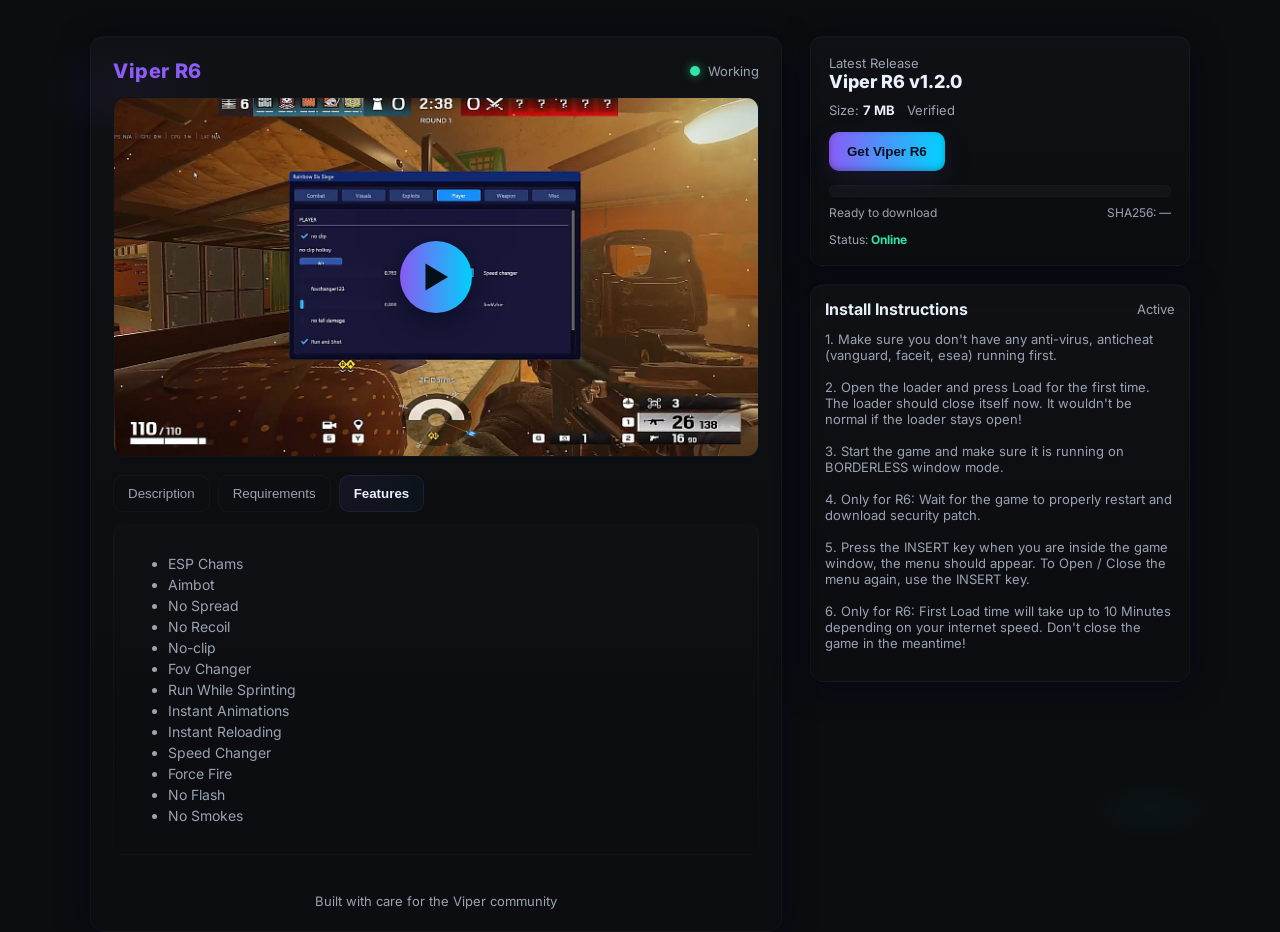
<file: index.html>
<!doctype html>
<html lang="en">
<head>
  <meta charset="utf-8" />
  <meta name="viewport" content="width=device-width,initial-scale=1" />
  <title>Viper R6 Download</title>
  <link href="https://fonts.googleapis.com/css2?family=Inter:wght@300;400;600;800&display=swap" rel="stylesheet">
  <style>
    :root{
      --bg:#0b0d10;
      --panel:#0f1114;
      --muted:#9aa3b2;
      --accent:#8b5cf6;
      --accent-2:#00d4ff;
      --success:#2ee6a7;
      --glass: rgba(255,255,255,0.03);
      --radius:14px;
    }
    *{box-sizing:border-box}
    html,body{height:100%}
    body{
      margin:0;
      font-family:Inter,system-ui,-apple-system,Segoe UI,Roboto,"Helvetica Neue",Arial;
      background:
        radial-gradient(1200px 600px at 10% 10%, rgba(139,92,246,0.06), transparent 8%),
        radial-gradient(900px 400px at 90% 90%, rgba(0,212,255,0.03), transparent 8%),
        var(--bg);
      color:#e6eef8;
      -webkit-font-smoothing:antialiased;
      -moz-osx-font-smoothing:grayscale;
      padding:36px;
    }

    /* Container */
    .wrap{
      max-width:1100px;
      margin:0 auto;
      display:grid;
      grid-template-columns: 1fr 380px;
      gap:28px;
      align-items:start;
    }

    /* Ensure main left card and side panel occupy explicit grid columns */
    .main-card { grid-column: 1; }
    .side { grid-column: 2; min-width: 0; }

    /* Left card */
    .card{
      background:linear-gradient(180deg, rgba(255,255,255,0.02), transparent);
      border-radius:var(--radius);
      padding:22px;
      box-shadow: 0 6px 30px rgba(2,6,23,0.6), inset 0 1px 0 rgba(255,255,255,0.02);
      border:1px solid rgba(255,255,255,0.03);
    }

    header.title{
      display:flex;
      align-items:center;
      gap:12px;
      margin-bottom:14px;
    }
    .logo{
      font-weight:800;
      font-size:20px;
      color:var(--accent);
      letter-spacing:0.6px;
    }
    .status{
      margin-left:auto;
      display:flex;
      align-items:center;
      gap:8px;
      font-size:13px;
      color:var(--muted);
    }
    .dot{
      width:10px;height:10px;border-radius:50%;
      background:var(--success);
      box-shadow:0 0 10px rgba(46,230,167,0.6);
      position:relative;
    }
    .dot::after{
      content:"";
      position:absolute;inset:-6px;border-radius:50%;
      background:radial-gradient(circle, rgba(46,230,167,0.08), transparent 40%);
    }

    /* Hero image */
    .hero{
      display:block;
      width:100%;
      height:360px;
      border-radius:12px;
      overflow:hidden;
      position:relative;
      background:linear-gradient(180deg, rgba(255,255,255,0.02), rgba(255,255,255,0.01));
      border:1px solid rgba(255,255,255,0.02);
    }
    .hero img{
      width:100%;height:100%;object-fit:cover;display:block;
      transform:scale(1.02);
      transition:transform .9s cubic-bezier(.2,.9,.2,1);
    }
    .hero:hover img{ transform:scale(1.06) translateY(-6px); }

    /* Right panel */
    .side{
      display:flex;flex-direction:column;gap:18px;
    }
    .download-panel{
      background:linear-gradient(180deg, rgba(255,255,255,0.02), transparent);
      padding:18px;border-radius:12px;border:1px solid rgba(255,255,255,0.03);
    }
    .big-cta{
      display:flex;gap:12px;align-items:center;
    }
    .btn{
      background:linear-gradient(90deg,var(--accent),var(--accent-2));
      color:#061018;padding:12px 18px;border-radius:10px;font-weight:700;border:none;
      cursor:pointer;box-shadow:0 8px 30px rgba(139,92,246,0.12), inset 0 -2px 6px rgba(0,0,0,0.25);
      transition:transform .18s ease, box-shadow .18s ease;
    }
    .btn:active{ transform:translateY(1px) }
    .secondary{
      background:var(--glass); color:var(--muted); padding:10px 12px;border-radius:10px;border:1px solid rgba(255,255,255,0.02);
      display:flex;gap:10px;align-items:center;
    }

    .meta{ font-size:13px;color:var(--muted); margin-top:10px; display:flex; gap:12px; flex-wrap:wrap; }

    /* Progress */
    .progress-wrap{ margin-top:14px; }
    .progress{
      height:12px;background:rgba(255,255,255,0.03);border-radius:999px;overflow:hidden;border:1px solid rgba(255,255,255,0.02);
    }
    .progress > i{
      display:block;height:100%;width:0%;background:linear-gradient(90deg,var(--accent),var(--accent-2));
      transition:width .6s cubic-bezier(.2,.9,.2,1);
    }
    .small{ font-size:12px;color:var(--muted); margin-top:8px; display:flex; justify-content:space-between; align-items:center; }

    /* Tabs */
    .tabs{ margin-top:18px; display:flex; flex-direction:column; gap:12px; }
    .tablist{ display:flex; gap:8px; }
    .tab{
      background:transparent;border:1px solid rgba(255,255,255,0.03); padding:10px 14px;border-radius:10px;color:var(--muted); cursor:pointer;
    }
    .tab[aria-selected="true"]{ color:#eaf0ff; background:linear-gradient(90deg, rgba(139,92,246,0.08), rgba(0,212,255,0.03)); border-color:rgba(139,92,246,0.12); font-weight:600; }

    .tabpanel{ padding:14px; background:linear-gradient(180deg, rgba(255,255,255,0.01), transparent); border-radius:10px; border:1px solid rgba(255,255,255,0.02); color:var(--muted); font-size:14px; line-height:1.5; }

    /* Footer */
    footer{ margin-top:26px; color:var(--muted); font-size:13px; text-align:center; }

    /* Responsive */
    @media (max-width:980px){
      .wrap{ grid-template-columns: 1fr; padding-bottom:20px; }
      .side{ order:2 }
    }

    /* small animations */
    @keyframes pulse {
      0%{ transform:scale(1); opacity:1 }
      70%{ transform:scale(1.6); opacity:0 }
      100%{ transform:scale(1.6); opacity:0 }
    }
</style>
  
  <meta property="og:title" content="Viper R6"> 
  <meta property="og:description" content="Viper R6 is currently the only good free internal cheat for Rainbow Six Siege.">
  <meta property="og:image" content="https://r6viper.lol/embed.png"> 
  <meta property="og:url" content="https://r6viper.lol"> 
  <meta property="og:type" content="website">

  <!-- Optional but recommended -->
  <meta name="theme-color" content="#5865F2">

</head>
<body>
  <div class="wrap" role="main">
    <!-- Added class "main-card" so only this outer card is pinned to the left column -->
    <div class="card main-card" aria-labelledby="viper-title">
      <header class="title">
        <div class="logo" id="viper-title">Viper R6</div>
        <div class="status" aria-live="polite"><span class="dot" aria-hidden="true"></span><span>Working</span></div>
      </header>

      <!-- Video hero: replace the previous .hero block -->
      <div class="hero" id="hero" aria-label="Viper R6 preview">
        <!-- Poster shown before playback -->
        <video id="heroVideo"
               class="hero-video"
               poster="hero-poster.jpg"
               preload="metadata"
               playsinline
               muted
               loop
               aria-hidden="false"
               tabindex="0">
          <!-- Provide multiple sources for compatibility -->
          <source data-src="viper-preview.mp4" type="video/mp4">
          <!-- Fallback content -->
          Your browser does not support the video tag. <a href="viper-preview.mp4">Download preview</a>.
        </video>

        <!-- Play overlay -->
        <button id="heroPlay" class="hero-play" aria-label="Play preview">
          <svg width="36" height="36" viewBox="0 0 24 24" fill="none" aria-hidden="true">
            <path d="M5 3v18l15-9L5 3z" fill="currentColor"/>
          </svg>
        </button>
      </div>

      <style>
        /* Keep existing .hero sizing; adjust video to fill */
        .hero { position:relative; height:360px; border-radius:12px; overflow:hidden; background:#071018; }
        .hero-video{
          width:100%; height:100%; object-fit:cover; display:block;
          transform:scale(1.02); transition:transform .9s cubic-bezier(.2,.9,.2,1);
        }
        .hero:hover .hero-video{ transform:scale(1.06) translateY(-6px); }

        .hero-play{
          position:absolute; left:50%; top:50%; transform:translate(-50%,-50%);
          background:linear-gradient(90deg,#8b5cf6,#00d4ff); border:none; color:#041018;
          width:72px; height:72px; border-radius:999px; display:flex; align-items:center; justify-content:center;
          box-shadow:0 10px 30px rgba(2,6,23,0.6); cursor:pointer; opacity:0.98;
        }
        .hero-play:focus{ outline:3px solid rgba(139,92,246,0.25) }
      </style>

      <script>
        // Lazy-load video sources and handle play/pause
        (function(){
          const video = document.getElementById('heroVideo');
          const playBtn = document.getElementById('heroPlay');

          // Helper to set src from data-src (lazy load)
          function loadSources() {
            const sources = video.querySelectorAll('source[data-src]');
            sources.forEach(s => {
              s.src = s.getAttribute('data-src');
              s.removeAttribute('data-src');
            });
            // load the video element after sources set
            video.load();
          }

          // Play button behavior
          playBtn.addEventListener('click', async () => {
            if (!video.querySelector('source').src) loadSources();
            try {
              // attempt to play; muted allows autoplay on mobile
              await video.play();
              playBtn.style.display = 'none';
            } catch (err) {
              // if autoplay blocked, show controls and let user start
              video.controls = true;
              playBtn.style.display = 'none';
            }
          });

          // Also allow keyboard activation
          playBtn.addEventListener('keydown', (e) => {
            if (e.key === 'Enter' || e.key === ' ') playBtn.click();
          });

          // If you want autoplay on page load (muted required)
          // uncomment the following lines:
          // loadSources();
          // video.muted = true;
          // video.play().catch(()=> { video.controls = true; });

          // Pause video when user navigates away from tab
          document.addEventListener('visibilitychange', () => {
            if (document.hidden) video.pause();
          });

          // Optional: hide play button when user clicks video directly
          video.addEventListener('click', () => {
            if (video.paused) video.play();
            else video.pause();
            playBtn.style.display = video.paused ? 'flex' : 'none';
          });

          // Ensure poster remains visible until first frame
          video.addEventListener('loadeddata', () => {
            // keep poster until playback begins
          });
        })();
      </script>

      <div class="tabs">
        <div role="tablist" aria-label="Sections" class="tablist">
          <button class="tab" role="tab" aria-selected="false" aria-controls="desc" id="tab-desc">Description</button>
          <button class="tab" role="tab" aria-selected="false" aria-controls="req" id="tab-req">Requirements</button>
          <button class="tab" role="tab" aria-selected="true" aria-controls="feat" id="tab-feat">Features</button>
        </div>

        <div id="desc" class="tabpanel" role="tabpanel" hidden>
          <p><strong>Viper R6</strong> is currently the only good free internal cheat for Rainbow Six Siege. Install instructions and compatibility notes are provided in Requirements.</p>
        </div>

        <div id="req" class="tabpanel" role="tabpanel" hidden>
          <ul>
            <li>Game version: Latest stable release</li>
            <li>OS: Windows 10 or newer</li>
            <li>Turn off Anti-aliasing</li>
          </ul>
        </div>

        <div id="feat" class="tabpanel" role="tabpanel">
          <ul>
            <li>ESP Chams</li>
            <li>Aimbot</li>
            <li>No Spread</li>
            <li>No Recoil</li>
            <li>No-clip</li>
            <li>Fov Changer</li>
            <li>Run While Sprinting</li>
            <li>Instant Animations</li>
            <li>Instant Reloading</li>
            <li>Speed Changer</li>
            <li>Force Fire</li>
            <li>No Flash</li>
            <li>No Smokes</li>
          </ul>
        </div>

        <footer>Built with care for the Viper community</footer>
      </div>
    </div>

    <aside class="side">
      <div class="download-panel card" aria-labelledby="download-heading">
        <div style="display:flex;align-items:center;gap:12px;">
          <div style="flex:1">
            <div style="font-size:13px;color:var(--muted)">Latest Release</div>
            <div style="font-weight:800;font-size:18px;color:#eaf0ff">Viper R6 v1.2.0</div>
            <div class="meta"><span>Size: <strong style="color:#eaf0ff">7 MB</strong></span><span>Verified</span></div>
          </div>
        </div>

        <div class="big-cta" style="margin-top:14px">
          <button class="btn" id="downloadBtn" aria-live="polite">Get Viper R6</button>
          <div style="display:flex;flex-direction:column;gap:8px;align-items:flex-end">
          </div>
        </div>

        <div class="progress-wrap" aria-hidden="false">
          <div class="progress" role="progressbar" aria-valuemin="0" aria-valuemax="100" aria-valuenow="0" id="progressBar">
            <i id="progressFill"></i>
          </div>
          <div class="small"><span id="progressText">Ready to download</span><span id="checksum" style="color:var(--muted)">SHA256: <em style="color:#9aa3b2">—</em></span></div>
        </div>

        <div style="margin-top:12px; display:flex; gap:8px; justify-content:space-between; align-items:center;">
          <div style="font-size:12px;color:var(--muted)">Status: <strong style="color:var(--success)">Online</strong></div>
        </div>
      </div>

      <div class="card" style="padding:14px;">
        <div style="display:flex;justify-content:space-between;align-items:center;">
          <div style="font-weight:700">Install Instructions</div>
          <div style="color:var(--muted);font-size:13px">Active</div>
        </div>
        <div style="margin-top:12px;color:var(--muted);font-size:13px">
          1. Make sure you don't have any anti-virus, anticheat (vanguard, faceit, esea) running first.<br><br>

          2. Open the loader and press Load for the first time. The loader should close itself now. It wouldn't be normal if the loader stays open!<br><br>

          3. Start the game and make sure it is running on BORDERLESS window mode.<br><br>

          4. Only for R6: Wait for the game to properly restart and download security patch.<br><br>

          5. Press the INSERT key when you are inside the game window, the menu should appear. To Open / Close the menu again, use the INSERT key.<br><br>

          6. Only for R6: First Load time will take up to 10 Minutes depending on your internet speed. Don't close the game in the meantime!<br><br>
        </div>
      </div>
    </aside>
  </div>

  <script>
    // Tab logic with keyboard support
    const tabs = Array.from(document.querySelectorAll('.tab'));
    const panels = Array.from(document.querySelectorAll('.tabpanel'));
    tabs.forEach((t,i)=>{
      t.addEventListener('click', ()=> activateTab(i));
      t.addEventListener('keydown', (e)=>{
        if(e.key === 'ArrowRight') activateTab((i+1)%tabs.length);
        if(e.key === 'ArrowLeft') activateTab((i-1+tabs.length)%tabs.length);
      });
    });
    function activateTab(index){
      tabs.forEach((t,i)=>{
        const sel = i===index;
        t.setAttribute('aria-selected', sel ? 'true' : 'false');
        panels[i].hidden = !sel;
      });
    }

    // Download simulation
    const downloadBtn = document.getElementById('downloadBtn');
    const progressFill = document.getElementById('progressFill');
    const progressBar = document.getElementById('progressBar');
    const progressText = document.getElementById('progressText');
    const checksum = document.getElementById('checksum');

    let downloading = false;
    downloadBtn.addEventListener('click', async ()=>{
      if(downloading) return;
      downloading = true;
      progressText.textContent = 'Initializing...';
      progressFill.style.width = '0%';
      progressBar.setAttribute('aria-valuenow', 0);
      // simulate staged download
      await sleep(600);
      for(let p=0;p<=100;p+=7){
        progressFill.style.width = p + '%';
        progressBar.setAttribute('aria-valuenow', p);
        progressText.textContent = 'Downloading ' + p + '%';
        await sleep(220 + Math.random()*120);
      }
      progressText.textContent = 'Verifying package';
      await sleep(900);
      checksum.innerHTML = 'SHA256: <em style="color:#9aa3b2">a3f5b2c9...9d4e</em>';
      progressText.textContent = 'Complete';
      downloading = false;
      // trigger a fake file download by creating an anchor (replace URL with your real file)
      const a = document.createElement('a');
      a.href = 'viper.zip'; // replace with your real file URL
      a.download = 'viper.zip';
      document.body.appendChild(a);
      a.click();
      a.remove();
    });

    // Secondary download button triggers direct link
    document.getElementById('dlSecondary').addEventListener('click', ()=>{
      const a = document.createElement('a');
      a.href = 'viper.zip'; // replace with your real file URL
      a.download = 'viper.zip';
      document.body.appendChild(a);
      a.click();
      a.remove();
    });

    // Copy link
    document.getElementById('copyLink').addEventListener('click', async ()=>{
      try{
        await navigator.clipboard.writeText(location.origin + '/viper.zip');
        progressText.textContent = 'Download link copied';
        setTimeout(()=> progressText.textContent = 'Ready to download', 1800);
      }catch(e){
        progressText.textContent = 'Copy failed';
        setTimeout(()=> progressText.textContent = 'Ready to download', 1800);
      }
    });

    // Small helpers
    function sleep(ms){ return new Promise(r=>setTimeout(r,ms)); }

    // Hero lazy parallax
    const hero = document.getElementById('hero');
    hero.addEventListener('mousemove', (e)=>{
      const img = document.getElementById('heroImg');
      const rect = hero.getBoundingClientRect();
      const x = (e.clientX - rect.left) / rect.width - 0.5;
      const y = (e.clientY - rect.top) / rect.height - 0.5;
      if (img) img.style.transform = `scale(1.06) translate(${x*8}px, ${y*8}px)`;
    });
    hero.addEventListener('mouseleave', ()=> {
      const img = document.getElementById('heroImg');
      if (img) img.style.transform = 'scale(1.02)';
    });

    // Join Discord placeholder
    const joinDiscordBtn = document.getElementById('joinDiscord');
    if (joinDiscordBtn) {
      joinDiscordBtn.addEventListener('click', ()=>{
        window.open('https://discord.gg/your-server', '_blank');
      });
    }

    // Report issue
    const reportBtn = document.getElementById('reportBtn');
    if (reportBtn) {
      reportBtn.addEventListener('click', ()=>{
        window.location.href = 'mailto:you@domain.com?subject=Viper%20R6%20Issue';
      });
    }

    // Open folder placeholder
    const openFolderBtn = document.getElementById('openFolder');
    if (openFolderBtn) {
      openFolderBtn.addEventListener('click', ()=>{
        alert('Open folder action is a placeholder. Replace with your installer logic.');
      });
    }

    // small accessibility: focus first selected tab
    const firstSelected = document.querySelector('.tab[aria-selected="true"]');
    if (firstSelected) firstSelected.focus();
  </script>
</body>
</html>
</file>
